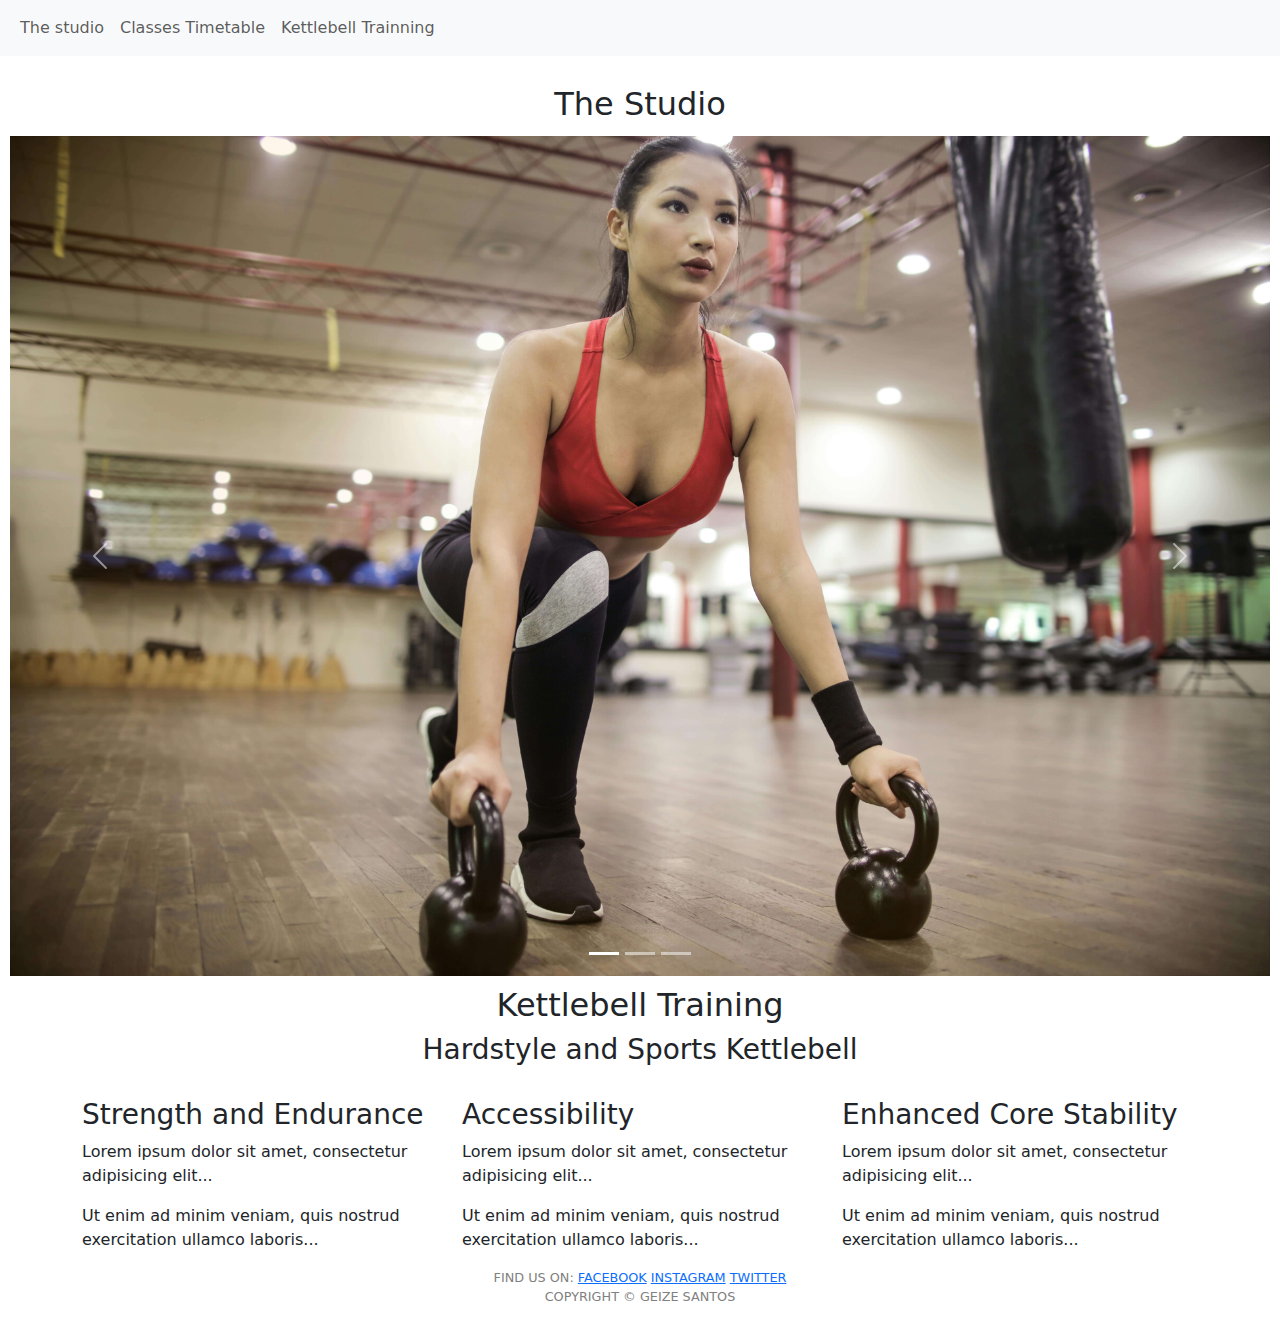
<file: index.html>
<!DOCTYPE html>
<html lang="en">
<head>
    <meta charset="UTF-8">
    <meta name="viewport" content="width=device-width, initial-scale=1.0">
    <meta name="description" content="Kettlebell studio offering classes for kettlebell hardstyle and kettlebell sports">
    <meta name="keywords" content="kettlebell training, hardstyle kettlebell, studio, gym, sports kettlebell">
    <meta name="author" content="Geize Santos">
    <link href="https://cdn.jsdelivr.net/npm/bootstrap@5.3.3/dist/css/bootstrap.min.css" rel="stylesheet">
    <link rel="stylesheet" href="https://cdnjs.cloudflare.com/ajax/libs/font-awesome/6.5.2/css/all.min.css" integrity="sha512-SnH5WK+bZxgPHs44uWIX+LLJAJ9/2PkPKZ5QiAj6Ta86w+fsb2TkcmfRyVX3pBnMFcV7oQPJkl9QevSCWr3W6A==" crossorigin="anonymous" referrerpolicy="no-referrer" />
    <script src="https://cdn.jsdelivr.net/npm/bootstrap@5.3.3/dist/js/bootstrap.min.js"></script>
    <link rel="stylesheet" href="stylepractice.css">
    <title>Kettlebell Studio</title>
</head>
<body>
    <header>
    <nav class="navbar navbar-expand-sm bg-light">
    <div class="container-fluid">
    <ul class="navbar-nav">
    <li class="nav-item">
    <a class="nav-link" href="index.html">The studio</a>
    </li>
    <li class="nav-item">
    <a class="nav-link" href="timetable.html">Classes Timetable</a>
    </li>
    <li class="nav-item">
    <a class="nav-link" href="training.html">Kettlebell Trainning</a>
    </li>
    </ul>
    </div>
    </nav>
    </header>    
    <br>
    <section class="carousel">
        <h2>The Studio</h2>
        <div id="homecarousel" class="carousel slide" data-bs-ride="carousel">
            <!-- Indicators/dots -->
            <div class="carousel-indicators">
                <button type="button" data-bs-target="#homecarousel" data-bs-slide-to="0" class="active"></button>
                <button type="button" data-bs-target="#homecarousel" data-bs-slide-to="1"></button>
                <button type="button" data-bs-target="#homecarousel" data-bs-slide-to="2"></button>
            </div>
            <!-- The slideshow/carousel -->
            <div class="carousel-inner">
                <div class="carousel-item active">
                    <img src="Andrea Piacquadio Pexels.jpg" alt="Woman training with kettlebell" class="d-block w-100">
                </div>
                <div class="carousel-item">
                    <img src="Andrea Piacquadio Pexels..jpg" alt="Kettlebells" class="d-block w-100">
                </div>
                <div class="carousel-item">
                    <img src="taco-fleur-unsplash.jpg" alt="Man training with kettlebells" class="d-block w-100">
                </div>
            </div>
            <!-- Left and right controls/icons -->
            <button class="carousel-control-prev" type="button" data-bs-target="#homecarousel" data-bs-slide="prev">
                <span class="carousel-control-prev-icon"></span>
            </button>
            <button class="carousel-control-next" type="button" data-bs-target="#homecarousel" data-bs-slide="next">
                <span class="carousel-control-next-icon"></span>
            </button>
        </div>
    </section>
    <!-- This section explains more about the page with some text for reading -->
    <section class="main-information">
        <h2>Kettlebell Training</h2>
        <h3>Hardstyle and Sports Kettlebell</h3>
        <br>
        <div class="container">
            <div class="row">
                <div class="col-sm-4">
                    <h3>Strength and Endurance</h3>
                    <p>Lorem ipsum dolor sit amet, consectetur adipisicing elit...</p>
                    <p>Ut enim ad minim veniam, quis nostrud exercitation ullamco laboris...</p>
                </div>
                <div class="col-sm-4">
                    <h3>Accessibility</h3>
                    <p>Lorem ipsum dolor sit amet, consectetur adipisicing elit...</p>
                    <p>Ut enim ad minim veniam, quis nostrud exercitation ullamco laboris...</p>
                </div>
                <div class="col-sm-4">
                    <h3>Enhanced Core Stability</h3>
                    <p>Lorem ipsum dolor sit amet, consectetur adipisicing elit...</p>
                    <p>Ut enim ad minim veniam, quis nostrud exercitation ullamco laboris...</p>
                </div>
            </div>
        </div>
    </section>
    <footer class="text-uppercase">
        <span>Find us on:</span>
        <a href="https://www.facebook.com" target="_blank" rel="noopener" aria-label="Find us on Facebook (link opens in a new tab)">Facebook</a>
        <a href="https://www.instagram.com" target="_blank" rel="noopener" aria-label="Find us on Instagram (link opens in a new tab)">Instagram</a>
        <a href="https://www.twitter.com" target="_blank" rel="noopener" aria-label="Find us on Twitter (link opens in a new tab)">Twitter</a>
        <p>Copyright &copy; Geize Santos</p>
    </footer>
    <script src="https://cdn.jsdelivr.net/npm/bootstrap@5.3.3/dist/js/bootstrap.bundle.min.js"></script>
</body>
</html>
</file>
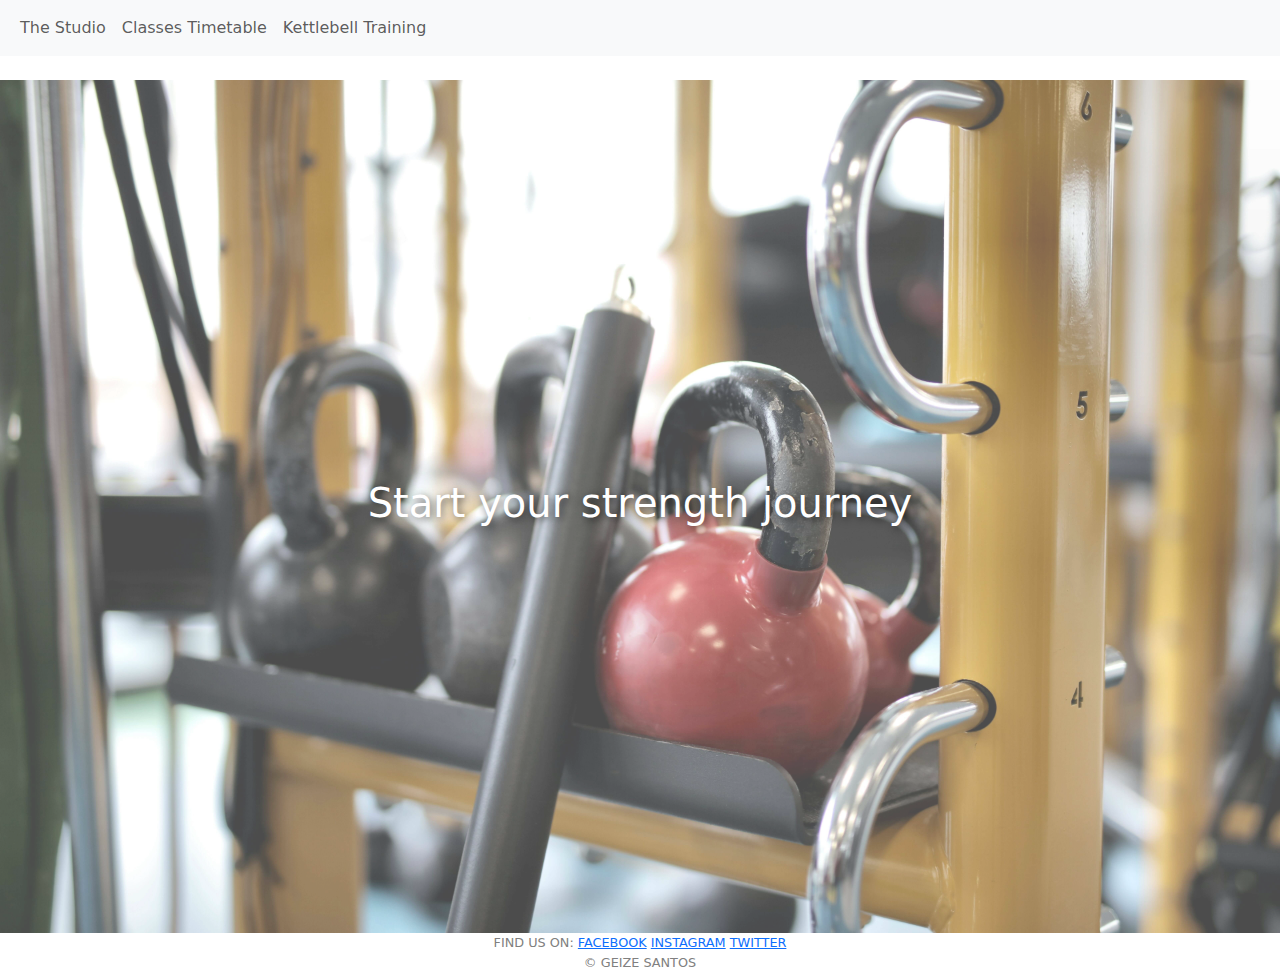
<file: timetable.html>
<!DOCTYPE html>
<html lang="en">
<head>
    <meta charset="UTF-8">
    <meta name="viewport" content="width=device-width, initial-scale=1.0">
    <meta name="description" content="Kettlebell studio offering classes for kettlebell hardstyle and kettlebell sports">
    <meta name="keywords" content="kettlebell training, hardstyle kettlebell, studio, gym, sports kettlebell">
    <meta name="author" content="Geize Santos">
    <link href="https://cdn.jsdelivr.net/npm/bootstrap@5.3.3/dist/css/bootstrap.min.css" rel="stylesheet">
    <link rel="stylesheet" href="https://cdnjs.cloudflare.com/ajax/libs/font-awesome/6.5.2/css/all.min.css" integrity="sha512-SnH5WK+bZxgPHs44uWIX+LLJAJ9/2PkPKZ5QiAj6Ta86w+fsb2TkcmfRyVX3pBnMFcV7oQPJkl9QevSCWr3W6A==" crossorigin="anonymous" referrerpolicy="no-referrer" />
    <script src="https://cdn.jsdelivr.net/npm/bootstrap@5.3.3/dist/js/bootstrap.bundle.min.js"></script>
    <link rel="stylesheet" href="styletimetable.css">
    <title>Kettlebell Studio</title>
</head>
<body>
    <header>
        <nav class="navbar navbar-expand-sm bg-light">
            <div class="container-fluid">
                <ul class="navbar-nav">
                    <li class="nav-item">
                        <a class="nav-link" href="index.html">The Studio</a>
                    </li>
                    <li class="nav-item">
                        <a class="nav-link" href="timetable.html">Classes Timetable</a>
                    </li>
                    <li class="nav-item">
                        <a class="nav-link" href="training.html">Kettlebell Training</a>
                    </li>
                </ul>
            </div>
        </nav>
    </header>
    <br>
    <div class="hero-container">
        <img src="Andrea Piacquadio Pexels..jpg" alt="Kettlebell image" class="hero-image">
        <div class="hero-text">
            <h1>Start your strength journey</h1>
        </div>
    </div>
    <footer class="text-uppercase">
        <span>Find us on:</span>
        <a href="https://www.facebook.com" target="_blank" rel="noopener" aria-label="Find us on Facebook (link opens in a new tab)">Facebook</a>
        <a href="https://www.instagram.com" target="_blank" rel="noopener" aria-label="Find us on Instagram (link opens in a new tab)">Instagram</a>
        <a href="https://www.twitter.com" target="_blank" rel="noopener" aria-label="Find us on Twitter (link opens in a new tab)">Twitter</a>
        <p>&copy; Geize Santos</p> 
    </footer>
</body>
</html>
</file>
<file: stylepractice.css>
.carousel h2 {text-align:center
}
.carousel{padding:5px;}
.main-information > h2{text-align: center;}
.main-information> h3{text-align: center;}

footer {
color:gray;
font-size:0.8rem;
padding: 0 15px;
text-align: center;
}
</file>
<file: styletimetable.css>
* {
    margin: 0;
    padding: 0;
    box-sizing: border-box;
}

body, html {
    height: 100%;
}

.hero-container {
    position: relative;
    text-align: center;
    color: white;
}
.hero-image{ 
    width:100%;
    height:auto;
    display:block;
    opacity: 0.7;
}
.hero-text {
    position: absolute;
    top: 50%;
    left: 50%; /* Center horizontally */
    transform: translate(-50%, -50%);
    text-shadow: 2px 2px 8px rgba(0, 0, 0, 0.7); /* Corrected property */
}


footer {
    color: gray;
    font-size: 0.8rem;
    padding: 0 15px;
    text-align: center;
}
</file>
